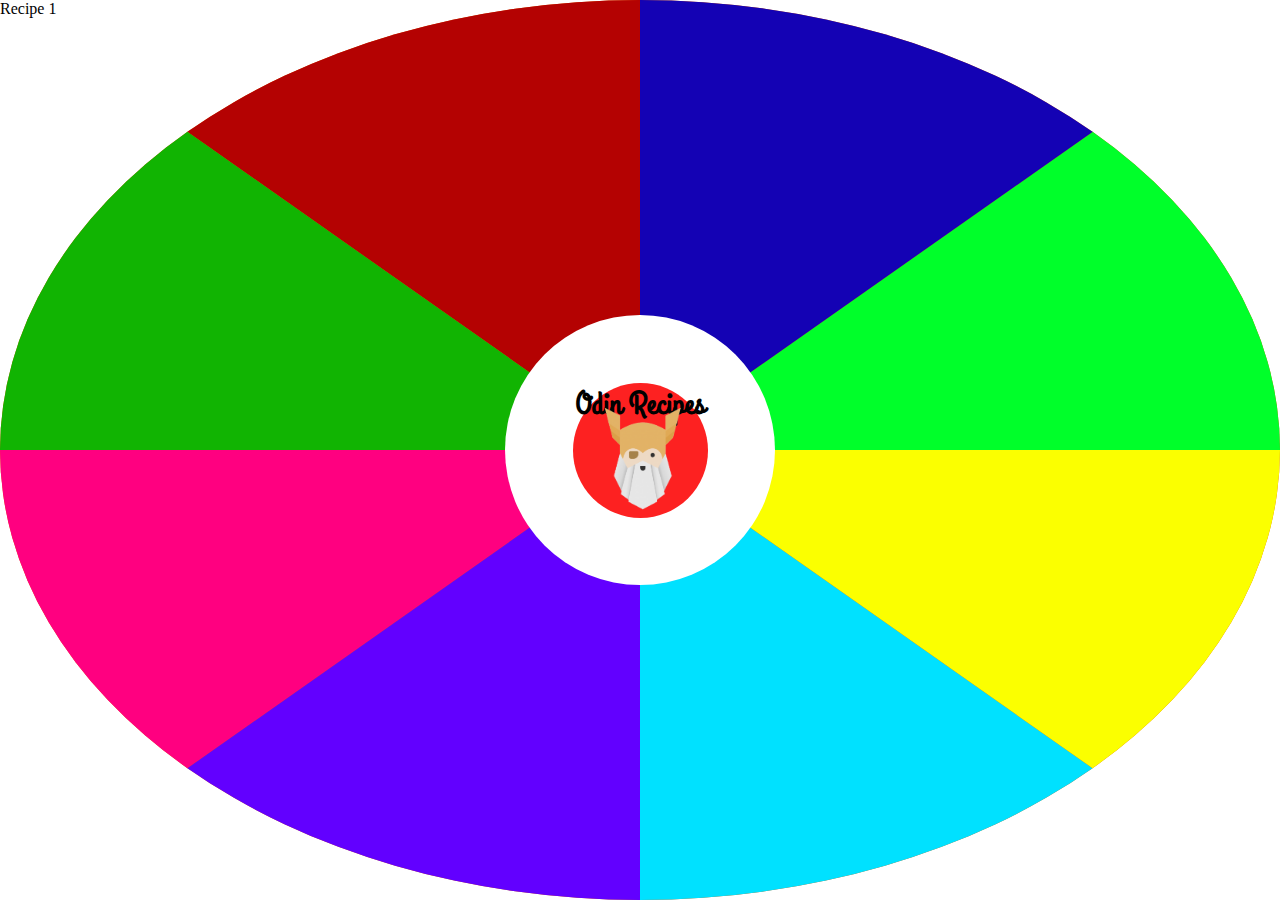
<file: index.html>
<!DOCTYPE html>
<html lang="en">
<head>
    <meta charset="UTF-8">
    <meta http-equiv="X-UA-Compatible" content="IE=edge">
    <meta name="viewport" content="width=device-width, initial-scale=1.0">
    <title>Odin Recipes</title>
    <link rel="stylesheet" href="./styles/home_page/home_page.css">
</head>
<body>
   <div class="outer">

    <div class = "middle1">
       <div class = "middle2">
            <img class= "logo" src ="./images/logo/mstile-310x310.png">
            <h1 class="title1">Odin Recipes</h1>
     </div>
    </div>
    <div class="circle recipe1">Recipe 1</div>
    <div class="circle recipe2">Recipe 2</div>
    <div class="circle recipe3">Recipe 3</div>
    <div class="circle recipe4">Recipe 4</div>
    <div class="circle recipe5">Recipe 5</div>
    <div class="circle recipe6">Recipe 6</div>
    <div class="circle recipe7">Recipe 7</div>
    <div class="circle recipe8">Recipe 8</div>
</body>
</html>
</file>
<file: styles/home_page/home_page.css>
@import url('https://fonts.googleapis.com/css2?family=Grand+Hotel&display=swap');
:root{
    --clr-primary: #e25a00;
    --clr-secondary:#ec9e6a;
    --clr-grey-1:#2c2c2c;
    --clr-grey-5:#807e7d;
    --clr-grey-10:#cfcbc8;
    --clr-white:#fff;
}
*{
    margin:0;
    padding: 0;
    box-sizing: border-box;
    height: 100%;   
}

h1{
    
    font-family: Grand Hotel, cursive;
    justify-items: center;
    text-align: center;
    
}
.outer{
    width: 100;
    height: 100%;
    border-radius: 50%;
    background: #e25a00;
    position: relative;
    display: flex;
    justify-content: center;
    align-content: center;
    z-index: 10;
}
.middle1{
    width: 30vh;
    height: 30vh;
    border-radius: 50%;
    margin-top: 35vh;
    background: #fff;
    display: flex;
    align-content: center;
    position: absolute;
    z-index: 11;
    
}
.middle2{
    width: 50%;
    height: 50%;
    border-radius: 50%;
    background: rgb(253, 33, 33);
    position: absolute;
    justify-content: center;
    align-content: center;
    margin-top: 25%;
    margin-left: 25%;

}
.logo{
    width: 12vh;
    height: 12vh;
    position: absolute;
    align-content: center;
    margin-top: 17%;
    margin-left: 12%;
}

.title1{
    
}

.circle{
    width: 100%;
    height: 100%;
    display: flex;
    align-content: center;
    position: absolute;
    border-radius: 50%;
    z-index: 1;
    size-adjust: 50%;
       
}
.recipe1:hover{
    background: #ffb27e;
    transition: 1s;
    outline-color: rgb(2, 181, 252);
    outline-style: solid;
    outline-width: 1rem;
   
}

.recipe1{
    
    clip-path: polygon(50% 50%, 50% 0%, 0% 0%);
    background: rgb(180, 2, 2);
    outline: 40;
}

.recipe2{
    
    clip-path: polygon(50% 50%, 0% 50%, 0% 0%);
    background: rgb(17, 180, 2);
}
.recipe3{
    
    clip-path: polygon(50% 50%, 0% 100%, 0% 50%);
    background: rgb(255, 0, 128);
}
.recipe4{
    
    clip-path: polygon(50% 50%, 0% 100%, 50% 100%);
    background: rgb(98, 0, 255);
}
.recipe5{
    
    clip-path: polygon(50% 50%, 50% 100%, 100% 100%);
    background: rgb(0, 225, 255);
}
.recipe6{
    
    clip-path: polygon(50% 50%, 100% 100%, 100% 50%);
    background: rgb(251, 255, 0);
}
.recipe7{
    
    clip-path: polygon(50% 50%, 100% 50%, 100% 0%);
    background: rgb(0, 255, 42);
}
.recipe8{
    
    clip-path: polygon(50% 50%, 100% 0%, 50% 0%);
    background: rgb(20, 2, 180);
}
</file>
